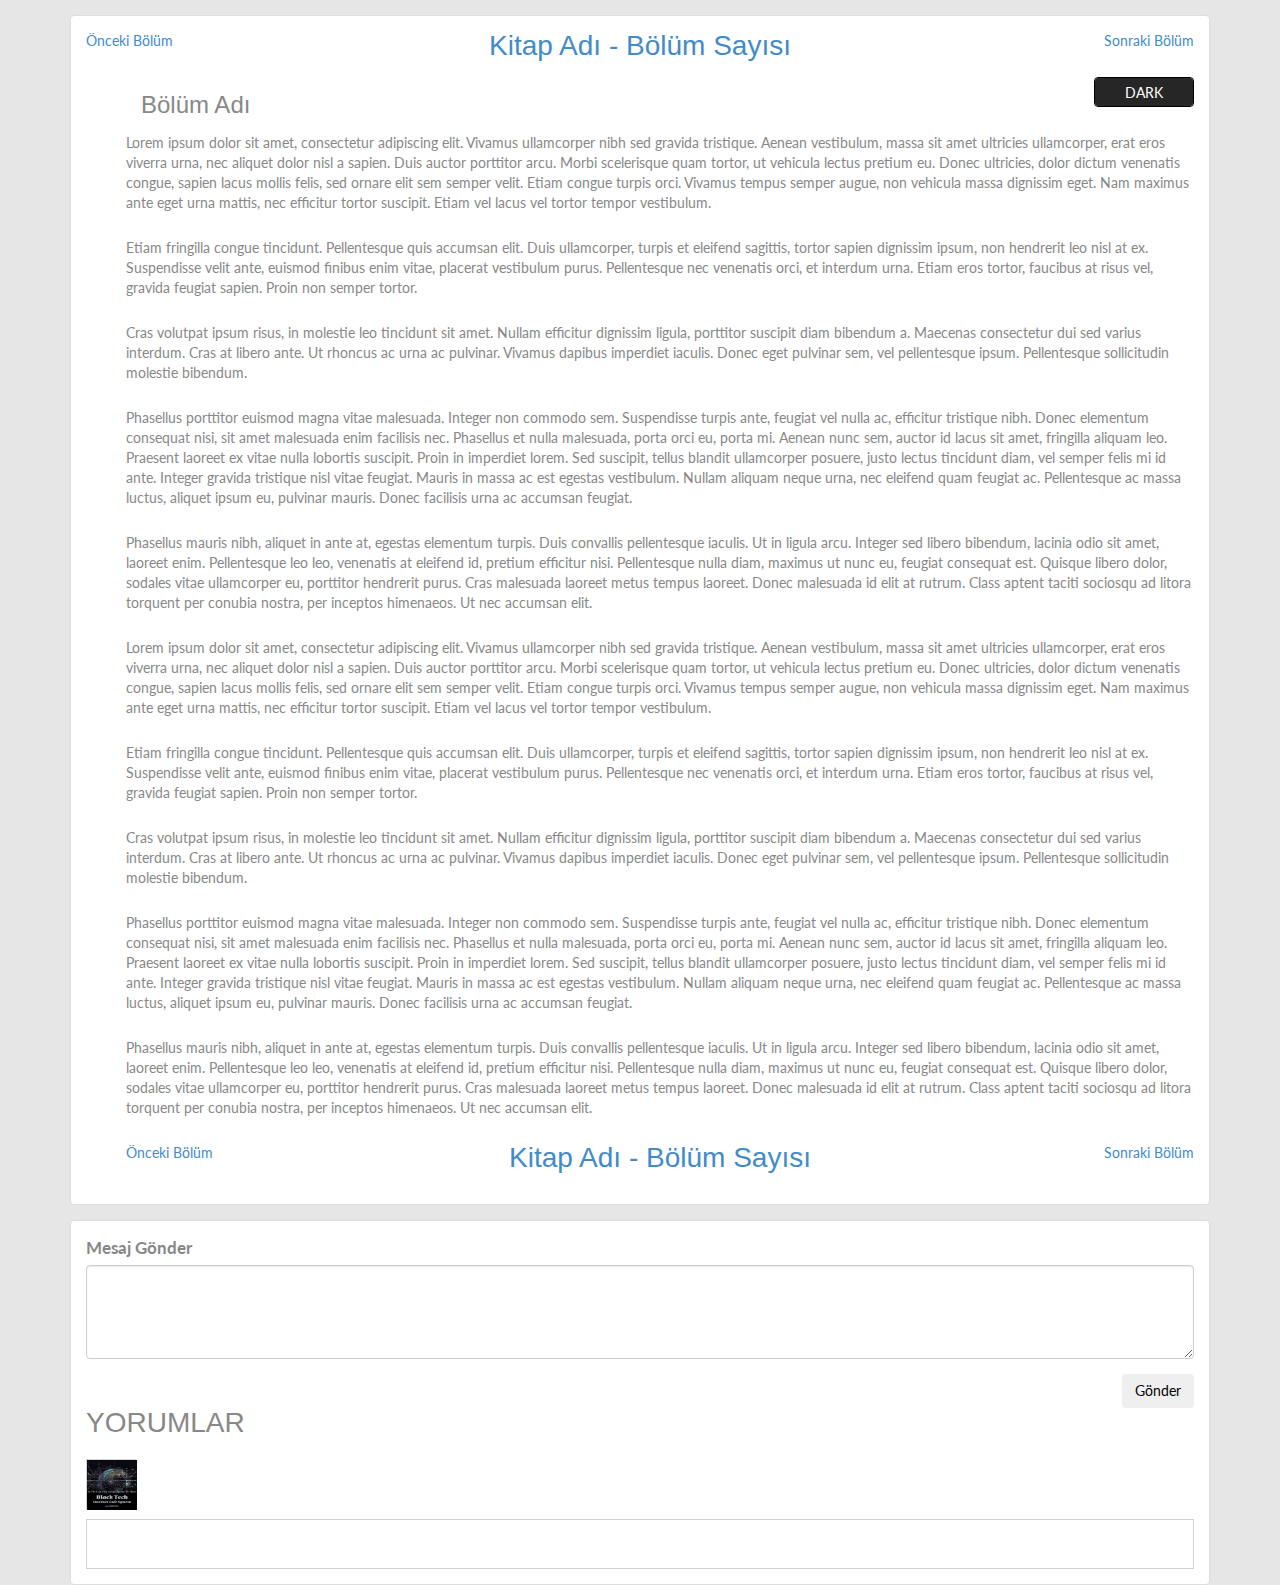
<file: b-marker/bolum.html>
<!DOCTYPE html>
<html lang="en">

<head>
  <meta charset="utf-8">
  <meta name="viewport" content="width=device-width, initial-scale=1.0">
  <meta name="description" content="">
  <meta name="author" content="">


  <title>B-marker - Bölüm Sayfası</title>

  <!-- Bootstrap core CSS -->
  <link href="css/bootstrap.css" rel="stylesheet">
  <link rel="stylesheet" href="css/normalize.css">
  <link rel="stylesheet" href="css/component.css">
  <link rel="stylesheet" href="css/custom-styles.css">
  <link rel="stylesheet" href="css/font-awesome.css">


  <link rel="stylesheet" href="css/demo.css">
  <link rel="stylesheet" href="css/font-awesome-ie7.css">

  <script src="js/jquery-3.4.0.min.js"></script>
  <script src="js/html5shiv.js"></script>
  <script src="js/respond.min.js"></script>
  <script type="text/javascript">
    $(document).ready(function () {

      $('ul').click(function(){
        $('ul').toggleClass('active')

      $('#darktoggle').click(function(){
        $('#darktoggle').toggleClass('active')

        $('body').toggleClass('dark')
        $('.icerik').toggleClass('dark')
      });
    });
  </script>

</head>

<body>


  <!-- ANA KAPSAYICI OLAN CONTEINER KSIMI-->
  <div class="container">

    <div class="block m-15-top">

      <div class="icerik">
        <div class="row m-15-bot">
          <div class="col-lg-4 col-sm-4 col-xs-4" align="left">
            <a href="#">Önceki Bölüm</a>
          </div>
          <div class="col-lg-4 col-sm-4 col-xs-4" align="center">
              <div class="caption">
                <a><h1>Kitap Adı - Bölüm Sayısı</h1></a>
              </div>
          </div>

          <div class="col-lg-4 col-sm-4 col-xs-4" align="right">
            <a href="#">Sonraki Bölüm</a>
          </div>
        </div>

        <ul class="darktoggle">

        <ul id="darktoggle">

            <li>
              <span>Dark</span>
              <span>Light</span>
            </li>
          </ul>
        <h3 style="padding: 15px;">Bölüm Adı</h3> 

<section>
        <p>Lorem ipsum dolor sit amet, consectetur adipiscing elit. Vivamus ullamcorper nibh sed gravida tristique.
          Aenean vestibulum, massa sit amet ultricies ullamcorper, erat eros viverra urna, nec aliquet dolor nisl a
          sapien. Duis auctor porttitor arcu. Morbi scelerisque quam tortor, ut vehicula lectus pretium eu. Donec
          ultricies, dolor dictum venenatis congue, sapien lacus mollis felis, sed ornare elit sem semper velit.
          Etiam congue turpis orci. Vivamus tempus semper augue, non vehicula massa dignissim eget. Nam maximus ante
          eget urna mattis, nec efficitur tortor suscipit. Etiam vel lacus vel tortor tempor vestibulum.</p>

        <p>Etiam fringilla congue tincidunt. Pellentesque quis accumsan elit. Duis ullamcorper, turpis et eleifend
          sagittis, tortor sapien dignissim ipsum, non hendrerit leo nisl at ex. Suspendisse velit ante, euismod
          finibus enim vitae, placerat vestibulum purus. Pellentesque nec venenatis orci, et interdum urna. Etiam
          eros tortor, faucibus at risus vel, gravida feugiat sapien. Proin non semper tortor.</p>

        <p>Cras volutpat ipsum risus, in molestie leo tincidunt sit amet. Nullam efficitur dignissim ligula,
          porttitor suscipit diam bibendum a. Maecenas consectetur dui sed varius interdum. Cras at libero ante. Ut
          rhoncus ac urna ac pulvinar. Vivamus dapibus imperdiet iaculis. Donec eget pulvinar sem, vel pellentesque
          ipsum. Pellentesque sollicitudin molestie bibendum.</p>

        <p>Phasellus porttitor euismod magna vitae malesuada. Integer non commodo sem. Suspendisse turpis ante,
          feugiat vel nulla ac, efficitur tristique nibh. Donec elementum consequat nisi, sit amet malesuada enim
          facilisis nec. Phasellus et nulla malesuada, porta orci eu, porta mi. Aenean nunc sem, auctor id lacus sit
          amet, fringilla aliquam leo. Praesent laoreet ex vitae nulla lobortis suscipit. Proin in imperdiet lorem.
          Sed suscipit, tellus blandit ullamcorper posuere, justo lectus tincidunt diam, vel semper felis mi id
          ante. Integer gravida tristique nisl vitae feugiat. Mauris in massa ac est egestas vestibulum. Nullam
          aliquam neque urna, nec eleifend quam feugiat ac. Pellentesque ac massa luctus, aliquet ipsum eu, pulvinar
          mauris. Donec facilisis urna ac accumsan feugiat.</p>

        <p>Phasellus mauris nibh, aliquet in ante at, egestas elementum turpis. Duis convallis pellentesque iaculis.
          Ut in ligula arcu. Integer sed libero bibendum, lacinia odio sit amet, laoreet enim. Pellentesque leo leo,
          venenatis at eleifend id, pretium efficitur nisi. Pellentesque nulla diam, maximus ut nunc eu, feugiat
          consequat est. Quisque libero dolor, sodales vitae ullamcorper eu, porttitor hendrerit purus. Cras
          malesuada laoreet metus tempus laoreet. Donec malesuada id elit at rutrum. Class aptent taciti sociosqu ad
          litora torquent per conubia nostra, per inceptos himenaeos. Ut nec accumsan elit.</p>

        <p>Lorem ipsum dolor sit amet, consectetur adipiscing elit. Vivamus ullamcorper nibh sed gravida tristique.
          Aenean vestibulum, massa sit amet ultricies ullamcorper, erat eros viverra urna, nec aliquet dolor nisl a
          sapien. Duis auctor porttitor arcu. Morbi scelerisque quam tortor, ut vehicula lectus pretium eu. Donec
          ultricies, dolor dictum venenatis congue, sapien lacus mollis felis, sed ornare elit sem semper velit.
          Etiam congue turpis orci. Vivamus tempus semper augue, non vehicula massa dignissim eget. Nam maximus ante
          eget urna mattis, nec efficitur tortor suscipit. Etiam vel lacus vel tortor tempor vestibulum.</p>

        <p>Etiam fringilla congue tincidunt. Pellentesque quis accumsan elit. Duis ullamcorper, turpis et eleifend
          sagittis, tortor sapien dignissim ipsum, non hendrerit leo nisl at ex. Suspendisse velit ante, euismod
          finibus enim vitae, placerat vestibulum purus. Pellentesque nec venenatis orci, et interdum urna. Etiam
          eros tortor, faucibus at risus vel, gravida feugiat sapien. Proin non semper tortor.</p>

        <p>Cras volutpat ipsum risus, in molestie leo tincidunt sit amet. Nullam efficitur dignissim ligula,
          porttitor suscipit diam bibendum a. Maecenas consectetur dui sed varius interdum. Cras at libero ante. Ut
          rhoncus ac urna ac pulvinar. Vivamus dapibus imperdiet iaculis. Donec eget pulvinar sem, vel pellentesque
          ipsum. Pellentesque sollicitudin molestie bibendum.</p>

        <p>Phasellus porttitor euismod magna vitae malesuada. Integer non commodo sem. Suspendisse turpis ante,
          feugiat vel nulla ac, efficitur tristique nibh. Donec elementum consequat nisi, sit amet malesuada enim
          facilisis nec. Phasellus et nulla malesuada, porta orci eu, porta mi. Aenean nunc sem, auctor id lacus sit
          amet, fringilla aliquam leo. Praesent laoreet ex vitae nulla lobortis suscipit. Proin in imperdiet lorem.
          Sed suscipit, tellus blandit ullamcorper posuere, justo lectus tincidunt diam, vel semper felis mi id
          ante. Integer gravida tristique nisl vitae feugiat. Mauris in massa ac est egestas vestibulum. Nullam
          aliquam neque urna, nec eleifend quam feugiat ac. Pellentesque ac massa luctus, aliquet ipsum eu, pulvinar
          mauris. Donec facilisis urna ac accumsan feugiat.</p>

        <p>Phasellus mauris nibh, aliquet in ante at, egestas elementum turpis. Duis convallis pellentesque iaculis.
          Ut in ligula arcu. Integer sed libero bibendum, lacinia odio sit amet, laoreet enim. Pellentesque leo leo,
          venenatis at eleifend id, pretium efficitur nisi. Pellentesque nulla diam, maximus ut nunc eu, feugiat
          consequat est. Quisque libero dolor, sodales vitae ullamcorper eu, porttitor hendrerit purus. Cras
          malesuada laoreet metus tempus laoreet. Donec malesuada id elit at rutrum. Class aptent taciti sociosqu ad
          litora torquent per conubia nostra, per inceptos himenaeos. Ut nec accumsan elit.</p>
        </section>
          <div class="row m-15-bot">
              <div class="col-lg-4 col-sm-4 col-xs-4" align="left">
                <a href="#">Önceki Bölüm</a>
              </div>
              <div class="col-lg-4 col-sm-4 col-xs-4" align="center">
                  <div class="caption">
                      <a><h1>Kitap Adı - Bölüm Sayısı</h1></a>
                  </div>
              </div>
    
              <div class="col-lg-4 col-sm-4 col-xs-4" align="right">
                <a href="#">Sonraki Bölüm</a>
              </div>
            </div>
      </div>
    </div>

    <!-- YORUM YAPMA ALANI -->
    <div class="icerik m-15-top">
      <div class="block">

        <div class="caption">
          <from>
            <div class="form-group purple-border">
              <label for="exampleFormControlTextarea4">Mesaj Gönder</label>
              <textarea class="form-control" id="exampleFormControlTextarea4" rows="4"></textarea>
            </div>

            <input type="button" class="btn" value="Gönder" style="float: right;" href="#">

          </from>
          <div class="clear"></div>
        </div>
      </div>
      <div class="block">
        <!--<img src="img/img8.jpg" alt="" class="img-responsive">-->
        <div class="caption">
          <h1>YORUMLAR</h1>
          <br />
          <div title="Yorum yapanın resmi" style="height: 50px;width: 50px;border:1px solid lightgray">
            <img src="img/img8.jpg" alt="" style="height: 50px;width: 50px; ">
          </div>
          <div title="Yorum alanı" style="height: 50px;width: 100%;border:1px solid lightgray;margin-top: 10px">

          </div>

        </div>
      </div>
    </div>
  </div>
  <!-- YORUM YAPANLARIN GÖZÜKECEĞİ YER -->

  </div>
</body>
</file>
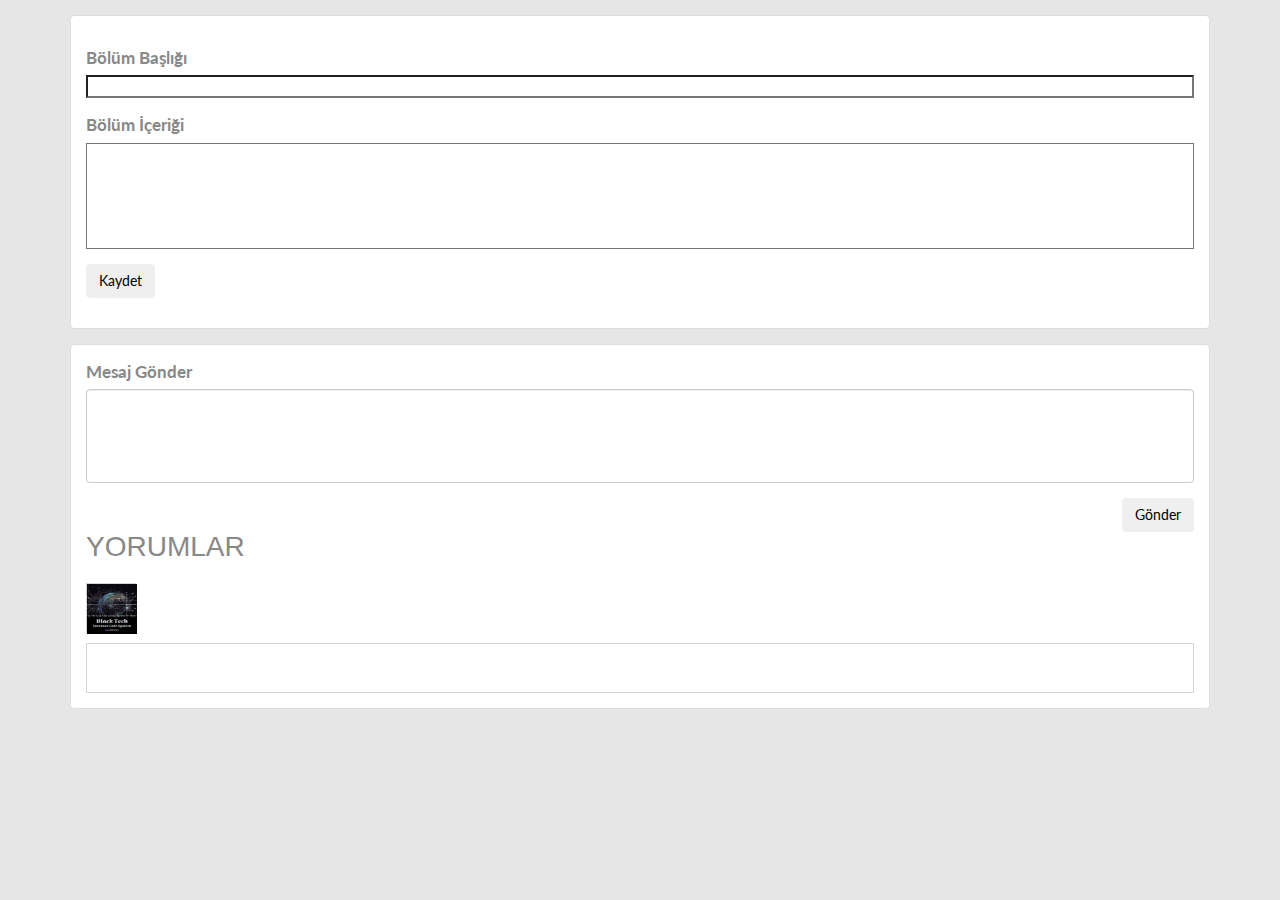
<file: b-marker/bolumEdit.html>
<!DOCTYPE html>
<html lang="en">

<head>
    <meta charset="utf-8">
    <meta name="viewport" content="width=device-width, initial-scale=1.0">
    <meta name="description" content="">
    <meta name="author" content="">


    <title>B-marker - Bölüm Sayfası</title>

    <!-- Bootstrap core CSS -->
    <link href="css/bootstrap.css" rel="stylesheet">
    <link rel="stylesheet" href="css/normalize.css">
    <link rel="stylesheet" href="css/component.css">
    <link rel="stylesheet" href="css/custom-styles.css">
    <link rel="stylesheet" href="css/font-awesome.css">


    <link rel="stylesheet" href="css/demo.css">
    <link rel="stylesheet" href="css/font-awesome-ie7.css">

    <script src="js/jquery-3.4.0.min.js"></script>
    <script src="js/html5shiv.js"></script>
    <script src="js/respond.min.js"></script>
    <script src="js/autoresize.jquery.js"></script>
    <script type="text/javascript">
        $(document).ready(function() {
            $('textarea').autoResize();
        });
    </script>

</head>

<body>


    <!-- ANA KAPSAYICI OLAN CONTEINER KSIMI-->
    <div class="container">

        <div class="block m-15-top">

            <div class="icerik">
                <div class="block m-15-top">
                    <div class="form-group">
                        <label>Bölüm Başlığı</label><br>
                        <input type="text" id="bolum-adi">
                    </div>
                    <div class="form-group">
                        <label>Bölüm İçeriği</label><br>
                        <textarea rows="5" id="bolum-icerik"></textarea>
                    </div>
                    <div class="form-group">
                        <button class="btn">Kaydet</button>
                    </div>
                </div>
            </div>

            <!-- YORUM YAPMA ALANI -->
            <div class="icerik m-15-top">
                <div class="block">

                    <div class="caption">
                        <from>
                            <div class="form-group purple-border">
                                <label for="exampleFormControlTextarea4">Mesaj Gönder</label>
                                <textarea class="form-control" id="exampleFormControlTextarea4" rows="4"></textarea>
                            </div>

                            <input type="button" class="btn" value="Gönder" style="float: right;" href="#">

                        </from>
                        <div class="clear"></div>
                    </div>
                </div>
                <div class="block">
                    <!--<img src="img/img8.jpg" alt="" class="img-responsive">-->
                    <div class="caption">
                        <h1>YORUMLAR</h1>
                        <br />
                        <div title="Yorum yapanın resmi" style="height: 50px;width: 50px;border:1px solid lightgray">
                            <img src="img/img8.jpg" alt="" style="height: 50px;width: 50px; ">
                        </div>
                        <div title="Yorum alanı" style="height: 50px;width: 100%;border:1px solid lightgray;margin-top: 10px">

                        </div>

                    </div>
                </div>
            </div>
        </div>
        <!-- YORUM YAPANLARIN GÖZÜKECEĞİ YER -->

    </div>
</body>
</file>
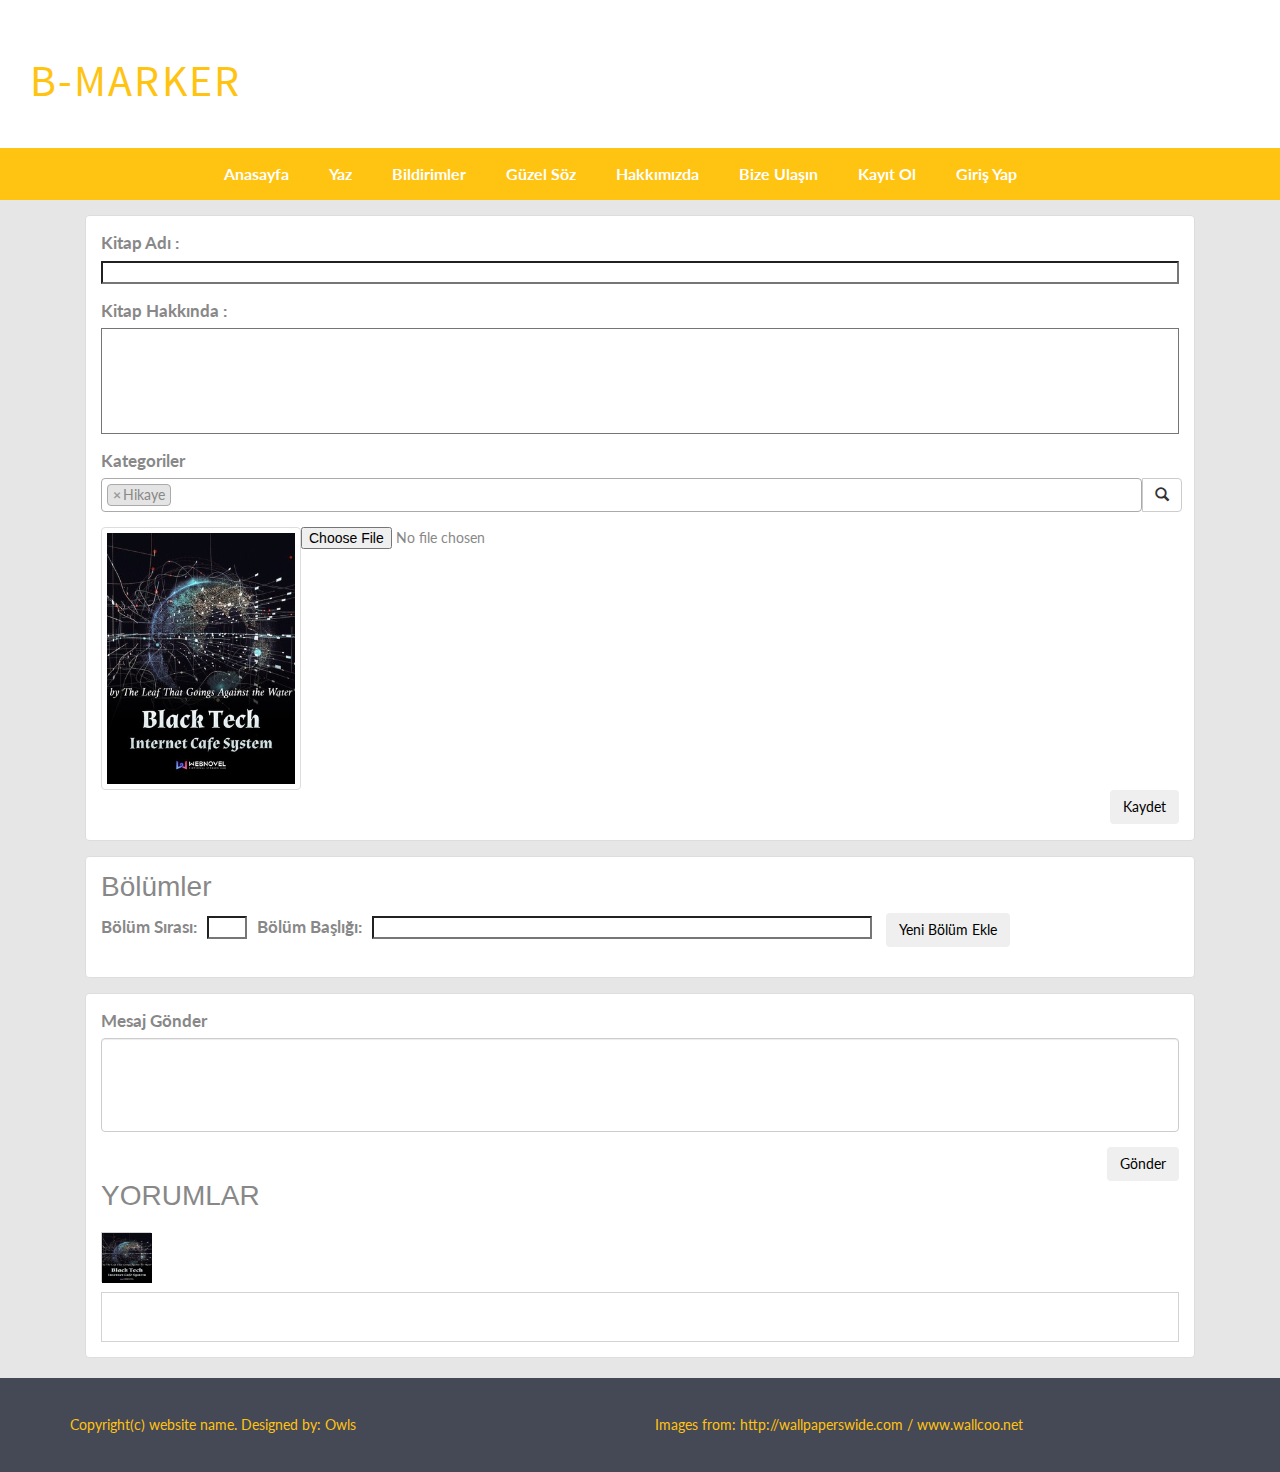
<file: b-marker/kitapEdit.html>
<!DOCTYPE html>
<html lang="en">

<head>
    <meta charset="utf-8">
    <meta name="viewport" content="width=device-width, initial-scale=1.0">
    <meta name="description" content="">
    <meta name="author" content="">


    <title>B-marker - Kitap Sayfası</title>

    <!-- Bootstrap core CSS -->
    <link href="css/bootstrap.css" rel="stylesheet">
    <link rel="stylesheet" href="css/normalize.css">
    <link rel="stylesheet" href="css/component.css">
    <link rel="stylesheet" href="css/custom-styles.css">
    <link rel="stylesheet" href="css/font-awesome.css">

    <script src="js/jquery-3.4.0.min.js"></script>
    <link rel="stylesheet" href="css/demo.css">
    <link rel="stylesheet" href="css/font-awesome-ie7.css">

    <script src="js/html5shiv.js"></script>
    <script src="js/respond.min.js"></script>
    <script type="text/javascript">
        $(function init() {
            $('#multi-append').select2();
            $('textarea').autoResize();
        });
        $(function bolum() {
            var bolumSira;
            var bolumBasligi;
            $(".bolum-ekle").click(function bolum() {
                bolumSira = $("#bolum-sira")[0].value;
                bolumBasligi = $("#bolum-basligi")[0].value;
                $(".bolumler").append("<li class='bolum-liste'><a href='#'>" + bolumSira + ".&nbsp&nbsp " + bolumBasligi + "<a href='javascript:void(0);' class='remove'>&times;</a></a> <a class='bolum-link' href='#'>Düzenle</a></li>");
            });
            $(document).on("click", "a.remove", function bolum() {
                $(this).parent().remove();
            });
        });
    </script>
    <style type="text/css">
        #ad {
            width: 100%;
        }
        
        #hakkinda {
            width: 100%;
            overflow: auto;
            resize: none;
        }
        
        .remove {
            float: right
        }
        
        .duzenle {
            float: right
        }
    </style>


    <link href="css/select2.min.css" rel="stylesheet" />
    <link href="css/select2-bootstrap.css" rel="stylesheet" />
    <script src="js/select2.min.js"></script>
    <script src="js/autoresize.jquery.js"></script>
</head>

<body>
    <div class="header-wrapper">
        <div class="site-name">
            <h1>b-marker</h1>
        </div>
    </div>
    <div class="menu">
        <div class="navbar">
            <div class="container">
                <div class="navbar-header">
                    <button type="button" class="navbar-toggle" data-toggle="collapse" data-target=".navbar-collapse">
            <i class="fw-icon-th-list"></i>
          </button>
                </div>
                <div class="navbar-collapse collapse">
                    <ul class="nav navbar-nav">
                        <li><a href="#">Anasayfa</a></li>
                        <!-- Php kısmında giriş kontrolu yapılacak yaz ve bildirimler giriş yapıldıysa gösterilecek-->
                        <li><a href="#">Yaz</a></li>
                        <li><a href="#">Bildirimler</a></li>
                        <li><a href="#">Güzel Söz</a></li>
                        <li><a href="#">Hakkımızda</a></li>
                        <li><a href="#">Bize Ulaşın</a></li>
                        <!-- Php ile kontrol edilecek giriş yaptıysa Kayıt Ol ve Giriş Yap butonları Kaldırılacak-->

                        <li><a href="register.php">Kayıt Ol</a></li>
                        <li><a href="login.php">Giriş Yap</a></li>
                    </ul>
                </div>
                <!--/.navbar-collapse -->
            </div>
        </div>
    </div>


    <div class="container">

        <!-- SOL TARAF KİTAP RESMİ,YAZARI VE TARİH HAKKINDA BİLGİ -->

        <!--  KİTAP AÇIKLAMASININ İÇERİK KISMI -->
        <div class="m-15-top">

            <div class="col-lg-12 col-md-12">
                <div class="icerik">
                    <div class="edit-form">
                        <form action="gonder.php" method="post">
                            <div class="form-group">
                                <label>Kitap Adı :</label>
                                <input id="ad" type="text" name="ad"><br>
                            </div>
                            <div class="form-group">
                                <label>Kitap Hakkında :</label><br>
                                <textarea rows="5" id="hakkinda" name="hakkinda"></textarea>
                            </div>
                            <div class="form-group">
                                <label for="multi-append" class="control-label">Kategoriler</label>
                                <div class="input-group">
                                    <select id="multi-append" class="form-control select2-multiple" multiple>
                                      <option value="roman">Roman</option>
                                      <option value="siir">Şiir</option>
                                      <option selected value="hikaye">Hikaye</option>
                                    </select>
                                    <span class="input-group-btn">
                                      <button class="btn btn-default" type="button" data-select2-open="multi-append">
                                      <span class="glyphicon glyphicon-search"></span>
                                    </button>
                                    </span>
                                </div>
                            </div>

                            <div class="thumb">
                                <img src="img/img8.jpg" id="resim">
                                <input id="input-resim" type="file">
                            </div>
                            <div class="form-group">
                                <button type="submit" class="btn" style="float:right;">Kaydet</button><br>
                            </div>
                        </form>
                    </div>




                    <!-- <img src="img/img8.jpg" alt="" class="img-responsive">-->

                </div>
                <div class="icerik m-15-top ">
                    <h1>Bölümler</h1>
                    <ul class="bolumler">
                    </ul>
                    <div class="form-group" id="bolum-ekle-div">
                        <label>Bölüm Sırası:</label><input id="bolum-sira" type='text'><label>Bölüm Başlığı:</label><input id="bolum-basligi" type='text'>
                        <button class="bolum-ekle btn">Yeni Bölüm Ekle</button>
                    </div>
                </div>


                <div class="icerik m-15-top ">
                    <div class="block">
                        <from>
                            <div class="form-group purple-border">
                                <label for="exampleFormControlTextarea4">Mesaj Gönder</label>
                                <textarea class="form-control" id="exampleFormControlTextarea4" rows="4"></textarea>
                            </div>

                            <input type="button" class="btn" value="Gönder" style="float: right;" href="#">

                        </from>
                        <div class="clear"></div>
                    </div>
                    <div class="block">
                        <!--<img src="img/img8.jpg" alt="" class="img-responsive">-->
                        <div class="caption">
                            <h1>YORUMLAR</h1>
                            <br />
                            <div title="Yorum yapanın resmi" style="height: 50px;width: 50px;border:1px solid lightgray">
                                <img src="img/img8.jpg" alt="" style="height: 50px;width: 50px; ">
                            </div>
                            <div title="Yorum alanı" style="height: 50px;width: 100%;border:1px solid lightgray;margin-top: 10px">

                            </div>

                        </div>
                    </div>
                </div>

            </div>

            <div class="clear"></div>

        </div>


    </div>
    <div class="footer-wrapper">
        <div class="copy-rights">
            <div class="container">
                <div class="row">

                    <div class="col-md-6">
                        Copyright(c) website name. Designed by: <a href="about_us.php"> Owls</a>
                    </div>
                    <div class="col-md-6">
                        Images from: <a href="http://www.wallpaperswide.com">http://wallpaperswide.com</a> / <a href="http://www.wallcoo.net"> www.wallcoo.net</a>
                    </div>

                </div>
            </div>
        </div>
    </div>
</body>
</file>
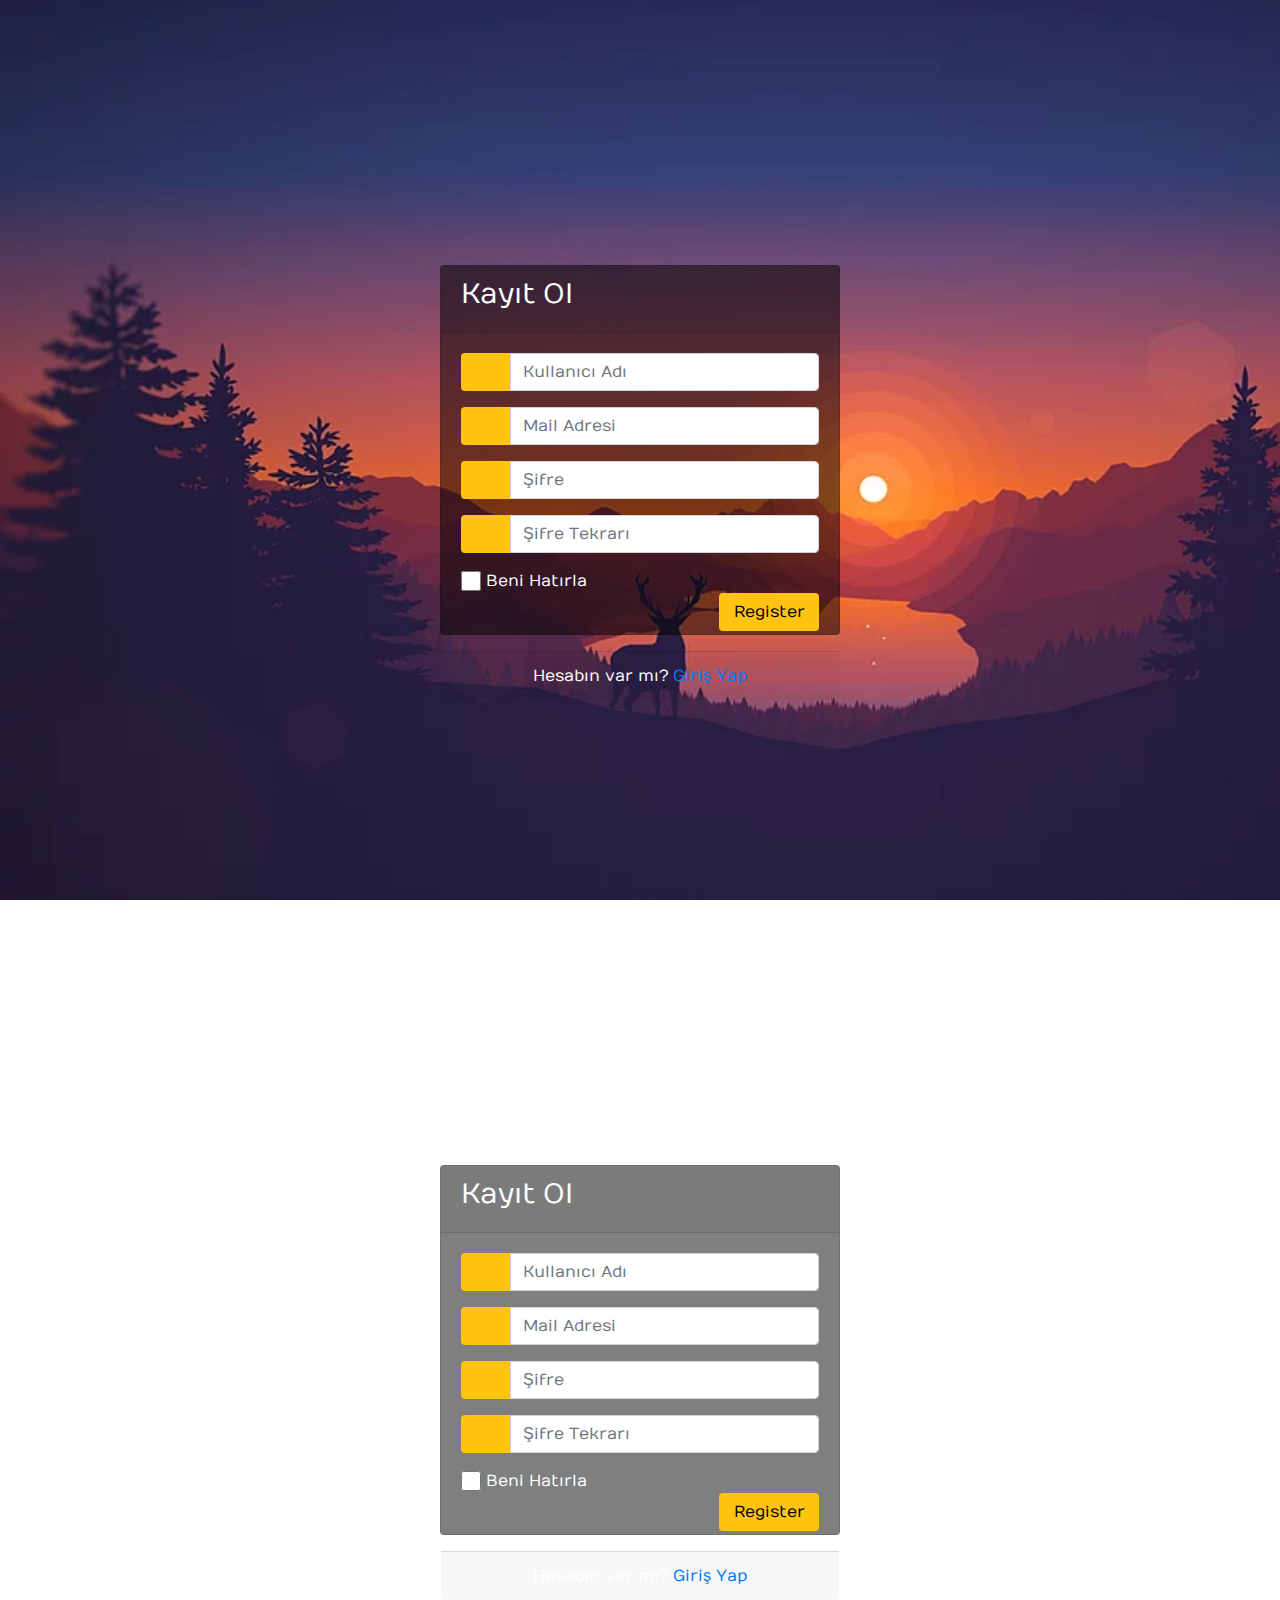
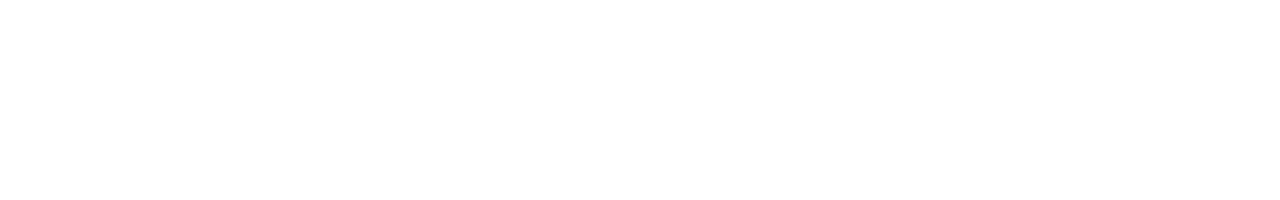
<file: b-marker/register.html>
<link href="//maxcdn.bootstrapcdn.com/bootstrap/4.1.1/css/bootstrap.min.css" rel="stylesheet" id="bootstrap-css">
<script src="//maxcdn.bootstrapcdn.com/bootstrap/4.1.1/js/bootstrap.min.js"></script>
<script src="//cdnjs.cloudflare.com/ajax/libs/jquery/3.2.1/jquery.min.js"></script>
<!DOCTYPE html>
<html>
<head>
	<title>Kayıt Sayfası</title>
	<link rel="stylesheet" href="https://stackpath.bootstrapcdn.com/bootstrap/4.1.3/css/bootstrap.min.css" integrity="sha384-MCw98/SFnGE8fJT3GXwEOngsV7Zt27NXFoaoApmYm81iuXoPkFOJwJ8ERdknLPMO" crossorigin="anonymous">
	<link rel="stylesheet" href="https://use.fontawesome.com/releases/v5.3.1/css/all.css" integrity="sha384-mzrmE5qonljUremFsqc01SB46JvROS7bZs3IO2EmfFsd15uHvIt+Y8vEf7N7fWAU" crossorigin="anonymous">
	<link rel="stylesheet" type="text/css" href="css/login.css">
</head>
<body>
<div class="container">
	<div class="d-flex justify-content-center h-100">
		<div class="card">
			<div class="card-header">
				<h3>Kayıt Ol</h3>
				<div class="d-flex justify-content-end social_icon">
					<span><i class="fab fa-facebook-square"></i></span>
					<span><i class="fab fa-google-plus-square"></i></span>
					<span><i class="fab fa-twitter-square"></i></span>
				</div>
			</div>
			<div class="card-body">
				<form>
					<div class="input-group form-group">
						<div class="input-group-prepend">
							<span class="input-group-text"><i class="fas fa-user"></i></span>
						</div>
						<input type="text" class="form-control" placeholder="Kullanıcı Adı">
						
					</div>	
						<div class="input-group form-group">
						<div class="input-group-prepend">
							<span class="input-group-text"><i class="fas fa-user"></i></span>
						</div>
						<input type="text" class="form-control" placeholder="Mail Adresi">
						
					</div>
					<div class="input-group form-group">
						<div class="input-group-prepend">
							<span class="input-group-text"><i class="fas fa-key"></i></span>
						</div>
						<input type="password" class="form-control" placeholder="Şifre">
					</div>
						<div class="input-group form-group">
						<div class="input-group-prepend">
							<span class="input-group-text"><i class="fas fa-key"></i></span>
						</div>
						<input type="password" class="form-control" placeholder="Şifre Tekrarı">
					</div>
					<div class="row align-items-center remember">
						<input type="checkbox">Beni Hatırla
					</div>
					<div class="form-group">
						<input type="submit" value="Register" class="btn float-right login_btn">
					</div>
				</form>
			</div>
			<div class="card-footer">
				<div class="d-flex justify-content-center links">
					Hesabın var mı?<a href="#">Giriş Yap</a>
				</div>
			</div>
		</div>
	</div>
</div>
</body>

<link href="//maxcdn.bootstrapcdn.com/bootstrap/4.1.1/css/bootstrap.min.css" rel="stylesheet" id="bootstrap-css">
<script src="//maxcdn.bootstrapcdn.com/bootstrap/4.1.1/js/bootstrap.min.js"></script>
<script src="//cdnjs.cloudflare.com/ajax/libs/jquery/3.2.1/jquery.min.js"></script>
<!DOCTYPE html>
<html>
<head>
	<title>Kayıt Sayfası</title>
	<link rel="stylesheet" href="https://stackpath.bootstrapcdn.com/bootstrap/4.1.3/css/bootstrap.min.css" integrity="sha384-MCw98/SFnGE8fJT3GXwEOngsV7Zt27NXFoaoApmYm81iuXoPkFOJwJ8ERdknLPMO" crossorigin="anonymous">
	<link rel="stylesheet" href="https://use.fontawesome.com/releases/v5.3.1/css/all.css" integrity="sha384-mzrmE5qonljUremFsqc01SB46JvROS7bZs3IO2EmfFsd15uHvIt+Y8vEf7N7fWAU" crossorigin="anonymous">
	<link rel="stylesheet" type="text/css" href="css/login.css">
</head>
<body>
<div class="container">
	<div class="d-flex justify-content-center h-100">
		<div class="card">
			<div class="card-header">
				<h3>Kayıt Ol</h3>
				<div class="d-flex justify-content-end social_icon">
					<span><i class="fab fa-facebook-square"></i></span>
					<span><i class="fab fa-google-plus-square"></i></span>
					<span><i class="fab fa-twitter-square"></i></span>
				</div>
			</div>
			<div class="card-body">
				<form>
					<div class="input-group form-group">
						<div class="input-group-prepend">
							<span class="input-group-text"><i class="fas fa-user"></i></span>
						</div>
						<input type="text" class="form-control" placeholder="Kullanıcı Adı">
						
					</div>	
						<div class="input-group form-group">
						<div class="input-group-prepend">
							<span class="input-group-text"><i class="fas fa-user"></i></span>
						</div>
						<input type="text" class="form-control" placeholder="Mail Adresi">
						
					</div>
					<div class="input-group form-group">
						<div class="input-group-prepend">
							<span class="input-group-text"><i class="fas fa-key"></i></span>
						</div>
						<input type="password" class="form-control" placeholder="Şifre">
					</div>
						<div class="input-group form-group">
						<div class="input-group-prepend">
							<span class="input-group-text"><i class="fas fa-key"></i></span>
						</div>
						<input type="password" class="form-control" placeholder="Şifre Tekrarı">
					</div>
					<div class="row align-items-center remember">
						<input type="checkbox">Beni Hatırla
					</div>
					<div class="form-group">
						<input type="submit" value="Register" class="btn float-right login_btn">
					</div>
				</form>
			</div>
			<div class="card-footer">
				<div class="d-flex justify-content-center links">
					Hesabın var mı?<a href="#">Giriş Yap</a>
				</div>
			</div>
		</div>
	</div>
</div>
</body>

</html>
</file>
<file: b-marker/css/component.css>
*,
*:after,
*::before {
    -webkit-box-sizing: border-box;
    -moz-box-sizing: border-box;
    box-sizing: border-box;
}

body {
	font-family: 'Raleway', sans-serif;
}

nav a {
	position: relative;
	display: inline-block;
	margin: 15px 25px;
	outline: none;
	color: #fff;
	text-decoration: none;
	text-transform: uppercase;
	letter-spacing: 1px;
	font-weight: 400;
	text-shadow: 0 0 1px rgba(255,255,255,0.3);
	font-size: 1.35em;
}

nav a:hover,
nav a:focus {
	outline: none;
}

/* Effect 1: Brackets */
.cl-effect-1 a::before,
.cl-effect-1 a::after {
	display: inline-block;
	opacity: 0;
	-webkit-transition: -webkit-transform 0.3s, opacity 0.2s;
	-moz-transition: -moz-transform 0.3s, opacity 0.2s;
	transition: transform 0.3s, opacity 0.2s;
}

.cl-effect-1 a::before {
	margin-right: 10px;
	content: '[';
	-webkit-transform: translateX(20px);
	-moz-transform: translateX(20px);
	transform: translateX(20px);
}

.cl-effect-1 a::after {
	margin-left: 10px;
	content: ']';
	-webkit-transform: translateX(-20px);
	-moz-transform: translateX(-20px);
	transform: translateX(-20px);
}

.cl-effect-1 a:hover::before,
.cl-effect-1 a:hover::after,
.cl-effect-1 a:focus::before,
.cl-effect-1 a:focus::after {
	opacity: 1;
	-webkit-transform: translateX(0px);
	-moz-transform: translateX(0px);
	transform: translateX(0px);
}

/* Effect 2: 3D rolling links, idea from http://hakim.se/thoughts/rolling-links */
.cl-effect-2 a {
	line-height: 44px;
	-webkit-perspective: 1000px;
	-moz-perspective: 1000px;
	perspective: 1000px;
}

.cl-effect-2 a span {
	position: relative;
	display: inline-block;
	padding: 0 14px;
	background: #2195de;
	-webkit-transition: -webkit-transform 0.3s;
	-moz-transition: -moz-transform 0.3s;
	transition: transform 0.3s;
	-webkit-transform-origin: 50% 0;
	-moz-transform-origin: 50% 0;
	transform-origin: 50% 0;
	-webkit-transform-style: preserve-3d;
	-moz-transform-style: preserve-3d;
	transform-style: preserve-3d;
}

.csstransforms3d .cl-effect-2 a span::before {
	position: absolute;
	top: 100%;
	left: 0;
	width: 100%;
	height: 100%;
	background: #0965a0;
	content: attr(data-hover);
	-webkit-transition: background 0.3s;
	-moz-transition: background 0.3s;
	transition: background 0.3s;
	-webkit-transform: rotateX(-90deg);
	-moz-transform: rotateX(-90deg);
	transform: rotateX(-90deg);
	-webkit-transform-origin: 50% 0;
	-moz-transform-origin: 50% 0;
	transform-origin: 50% 0;
}

.cl-effect-2 a:hover span,
.cl-effect-2 a:focus span {
	-webkit-transform: rotateX(90deg) translateY(-22px);
	-moz-transform: rotateX(90deg) translateY(-22px);
	transform: rotateX(90deg) translateY(-22px);
}

.csstransforms3d .cl-effect-2 a:hover span::before,
.csstransforms3d .cl-effect-2 a:focus span::before {
	background: #28a2ee;	
}

/* Effect 3: bottom line slides/fades in */
.cl-effect-3 a {
	padding: 8px 0;
}

.cl-effect-3 a::after {
	position: absolute;
	top: 100%;
	left: 0;
	width: 100%;
	height: 4px;
	background: rgba(0,0,0,0.1);
	content: '';
	opacity: 0;
	-webkit-transition: opacity 0.3s, -webkit-transform 0.3s;
	-moz-transition: opacity 0.3s, -moz-transform 0.3s;
	transition: opacity 0.3s, transform 0.3s;
	-webkit-transform: translateY(10px);
	-moz-transform: translateY(10px);
	transform: translateY(10px);
}

.cl-effect-3 a:hover::after,
.cl-effect-3 a:focus::after {
	opacity: 1;
	-webkit-transform: translateY(0px);
	-moz-transform: translateY(0px);
	transform: translateY(0px);
}

/* Effect 4: bottom border enlarge */
.cl-effect-4 a {
	padding: 0 0 10px;
}

.cl-effect-4 a::after {
	position: absolute;
	top: 100%;
	left: 0;
	width: 100%;
	height: 1px;
	background: #fff;
	content: '';
	opacity: 0;
	-webkit-transition: height 0.3s, opacity 0.3s, -webkit-transform 0.3s;
	-moz-transition: height 0.3s, opacity 0.3s, -moz-transform 0.3s;
	transition: height 0.3s, opacity 0.3s, transform 0.3s;
	-webkit-transform: translateY(-10px);
	-moz-transform: translateY(-10px);
	transform: translateY(-10px);
}

.cl-effect-4 a:hover::after,
.cl-effect-4 a:focus::after {
	height: 5px;
	opacity: 1;
	-webkit-transform: translateY(0px);
	-moz-transform: translateY(0px);
	transform: translateY(0px);
}

/* Effect 5: same word slide in */
.cl-effect-5 a {
	overflow: hidden;
	padding: 0 4px;
	height: 1em;
}

.cl-effect-5 a span {
	position: relative;
	display: inline-block;
	-webkit-transition: -webkit-transform 0.3s;
	-moz-transition: -moz-transform 0.3s;
	transition: transform 0.3s;
}

.cl-effect-5 a span::before {
	position: absolute;
	top: 100%;
	content: attr(data-hover);
	font-weight: 700;
	-webkit-transform: translate3d(0,0,0);
	-moz-transform: translate3d(0,0,0);
	transform: translate3d(0,0,0);
}

.cl-effect-5 a:hover span,
.cl-effect-5 a:focus span {
	-webkit-transform: translateY(-100%);
	-moz-transform: translateY(-100%);
	transform: translateY(-100%);
}

/* Effect 5: same word slide in and border bottom */
.cl-effect-6 a {
	margin: 0 10px;
	padding: 10px 20px;
}

.cl-effect-6 a::before {
	position: absolute;
	top: 0;
	left: 0;
	width: 100%;
	height: 2px;
	background: #fff;
	content: '';
	-webkit-transition: top 0.3s;
	-moz-transition: top 0.3s;
	transition: top 0.3s;
}

.cl-effect-6 a::after {
	position: absolute;
	top: 0;
	left: 0;
	width: 2px;
	height: 2px;
	background: #fff;
	content: '';
	-webkit-transition: height 0.3s;
	-moz-transition: height 0.3s;
	transition: height 0.3s;
}

.cl-effect-6 a:hover::before {
	top: 100%;
	opacity: 1;
}

.cl-effect-6 a:hover::after {
	height: 100%;
} 

/* Effect 7: second border slides up */
.cl-effect-7 a {
	padding: 12px 10px 10px;
	color: #566473;
	text-shadow: none;
	font-weight: 700;
}

.cl-effect-7 a::before,
.cl-effect-7 a::after {
	position: absolute;
	top: 100%;
	left: 0;
	width: 100%;
	height: 3px;
	background: #566473;
	content: '';
	-webkit-transition: -webkit-transform 0.3s;
	-moz-transition: -moz-transform 0.3s;
	transition: transform 0.3s;
	-webkit-transform: scale(0.85);
	-moz-transform: scale(0.85);
	transform: scale(0.85);
}

.cl-effect-7 a::after {
	opacity: 0;
	-webkit-transition: top 0.3s, opacity 0.3s, -webkit-transform 0.3s;
	-moz-transition: top 0.3s, opacity 0.3s, -moz-transform 0.3s;
	transition: top 0.3s, opacity 0.3s, transform 0.3s;
}

.cl-effect-7 a:hover::before,
.cl-effect-7 a:hover::after,
.cl-effect-7 a:focus::before,
.cl-effect-7 a:focus::after {
	-webkit-transform: scale(1);
	-moz-transform: scale(1);
	transform: scale(1);
}

.cl-effect-7 a:hover::after,
.cl-effect-7 a:focus::after {
	top: 0%;
	opacity: 1;
}

/* Effect 8: border slight translate */
.cl-effect-8 a {
	padding: 10px 20px;
}

.cl-effect-8 a::before,
.cl-effect-8 a::after  {
	position: absolute;
	top: 0;
	left: 0;
	width: 100%;
	height: 100%;
	border: 3px solid #354856;
	content: '';
	-webkit-transition: -webkit-transform 0.3s, opacity 0.3s;
	-moz-transition: -moz-transform 0.3s, opacity 0.3s;
	transition: transform 0.3s, opacity 0.3s;
}

.cl-effect-8 a::after  {
	border-color: #fff;
	opacity: 0;
	-webkit-transform: translateY(-7px) translateX(6px);
	-moz-transform: translateY(-7px) translateX(6px);
	transform: translateY(-7px) translateX(6px);
}

.cl-effect-8 a:hover::before,
.cl-effect-8 a:focus::before {
	opacity: 0;
	-webkit-transform: translateY(5px) translateX(-5px);
	-moz-transform: translateY(5px) translateX(-5px);
	transform: translateY(5px) translateX(-5px);
}

.cl-effect-8 a:hover::after,
.cl-effect-8 a:focus::after  {
	opacity: 1;
	-webkit-transform: translateY(0px) translateX(0px);
	-moz-transform: translateY(0px) translateX(0px);
	transform: translateY(0px) translateX(0px);
}

/* Effect 9: second text and borders */
.cl-effect-9 a {
	margin: 0 20px;
	padding: 18px 20px;
}

.cl-effect-9 a::before,
.cl-effect-9 a::after {
	position: absolute;
	top: 0;
	left: 0;
	width: 100%;
	height: 1px;
	background: #fff;
	content: '';
	opacity: 0.2;
	-webkit-transition: opacity 0.3s, height 0.3s;
	-moz-transition: opacity 0.3s, height 0.3s;
	transition: opacity 0.3s, height 0.3s;
}

.cl-effect-9 a::after {
	top: 100%;
	opacity: 0;
	-webkit-transition: -webkit-transform 0.3s, opacity 0.3s;
	-moz-transition: -moz-transform 0.3s, opacity 0.3s;
	transition: transform 0.3s, opacity 0.3s;
	-webkit-transform: translateY(-10px);
	-moz-transform: translateY(-10px);
	transform: translateY(-10px);
}

.cl-effect-9 a span:first-child {
	z-index: 2;
	display: block;
	font-weight: 300;
}

.cl-effect-9 a span:last-child {
	z-index: 1;
	display: block;
	padding: 8px 0 0 0;
	color: rgba(0,0,0,0.4);
	text-shadow: none;
	text-transform: none;
	font-style: italic;
	font-size: 0.75em;
	font-family: Palatino, "Palatino Linotype", "Palatino LT STD", "Book Antiqua", Georgia, serif;
	opacity: 0;
	-webkit-transition: -webkit-transform 0.3s, opacity 0.3s;
	-moz-transition: -moz-transform 0.3s, opacity 0.3s;
	transition: transform 0.3s, opacity 0.3s;
	-webkit-transform: translateY(-100%);
	-moz-transform: translateY(-100%);
	transform: translateY(-100%);
}

.cl-effect-9 a:hover::before,
.cl-effect-9 a:focus::before {
	height: 6px;
}

.cl-effect-9 a:hover::before,
.cl-effect-9 a:hover::after,
.cl-effect-9 a:focus::before,
.cl-effect-9 a:focus::after {
	opacity: 1;
	-webkit-transform: translateY(0px);
	-moz-transform: translateY(0px);
	transform: translateY(0px);
}

.cl-effect-9 a:hover span:last-child,
.cl-effect-9 a:focus span:last-child {
	opacity: 1;
	-webkit-transform: translateY(0%);
	-moz-transform: translateY(0%);
	transform: translateY(0%);
}

/* Effect 10: reveal, push out */
.cl-effect-10  {
	position: relative;
	z-index: 1;
}

.cl-effect-10 a {
	overflow: hidden;
	margin: 0 15px;
}

.cl-effect-10 a span {
	display: block;
	padding: 10px 20px;
	background: #0f7c67;
	-webkit-transition: -webkit-transform 0.3s;
	-moz-transition: -moz-transform 0.3s;
	transition: transform 0.3s;
}

.cl-effect-10 a::before {
	position: absolute;
	top: 0;
	left: 0;
	z-index: -1;
	padding: 10px 20px;
	width: 100%;
	height: 100%;
	background: #fff;
	color: #0f7c67;
	content: attr(data-hover);
	-webkit-transition: -webkit-transform 0.3s;
	-moz-transition: -moz-transform 0.3s;
	transition: transform 0.3s;
	-webkit-transform: translateX(-25%);
}

.cl-effect-10 a:hover span,
.cl-effect-10 a:focus span {
	-webkit-transform: translateX(100%);
	-moz-transform: translateX(100%);
	transform: translateX(100%);
}

.cl-effect-10 a:hover::before,
.cl-effect-10 a:focus::before {
	-webkit-transform: translateX(0%);
	-moz-transform: translateX(0%);
	transform: translateX(0%);
}

/* Effect 11: text fill based on Lea Verou's animation http://dabblet.com/gist/6046779 */
.cl-effect-11 a {
	padding: 10px 0;
	border-top: 2px solid #0972b4;
	color: #0972b4;
	text-shadow: none;
} 

.cl-effect-11 a::before {
	position: absolute;
	top: 0;
	left: 0;
	overflow: hidden;
	padding: 10px 0;
	max-width: 0;
	border-bottom: 2px solid #fff;
	color: #fff;
	content: attr(data-hover);
	-webkit-transition: max-width 0.5s;
	-moz-transition: max-width 0.5s;
	transition: max-width 0.5s;
}

.cl-effect-11 a:hover::before,
.cl-effect-11 a:focus::before {
	max-width: 100%;
}

/* Effect 12: circle */
.cl-effect-12 a::before,
.cl-effect-12 a::after {
	position: absolute;
	top: 50%;
	left: 50%;
	width: 100px;
	height: 100px;
	border: 2px solid rgba(0,0,0,0.1);
	border-radius: 50%;
	content: '';
	opacity: 0;
	-webkit-transition: -webkit-transform 0.3s, opacity 0.3s;
	-moz-transition: -moz-transform 0.3s, opacity 0.3s;
	transition: transform 0.3s, opacity 0.3s;
	-webkit-transform: translateX(-50%) translateY(-50%) scale(0.2);
	-moz-transform: translateX(-50%) translateY(-50%) scale(0.2);
	transform: translateX(-50%) translateY(-50%) scale(0.2);
}

.cl-effect-12 a::after {
	width: 90px;
	height: 90px;
	border-width: 6px;
	-webkit-transform: translateX(-50%) translateY(-50%) scale(0.8);
	-moz-transform: translateX(-50%) translateY(-50%) scale(0.8);
	transform: translateX(-50%) translateY(-50%) scale(0.8);
}

.cl-effect-12 a:hover::before,
.cl-effect-12 a:hover::after,
.cl-effect-12 a:focus::before,
.cl-effect-12 a:focus::after {
	opacity: 1;
	-webkit-transform: translateX(-50%) translateY(-50%) scale(1);
	-moz-transform: translateX(-50%) translateY(-50%) scale(1);
	transform: translateX(-50%) translateY(-50%) scale(1);
}

/* Effect 13: three circles */
.cl-effect-13 a {
	-webkit-transition: color 0.3s;
	-moz-transition: color 0.3s;
	transition: color 0.3s;
}

.cl-effect-13 a::before {
	position: absolute;
	top: 100%;
	left: 50%;
	color: transparent;
	content: '•';
	text-shadow: 0 0 transparent;
	font-size: 1.2em;
	-webkit-transition: text-shadow 0.3s, color 0.3s;
	-moz-transition: text-shadow 0.3s, color 0.3s;
	transition: text-shadow 0.3s, color 0.3s;
	-webkit-transform: translateX(-50%);
	-moz-transform: translateX(-50%);
	transform: translateX(-50%);
	pointer-events: none;
}

.cl-effect-13 a:hover::before,
.cl-effect-13 a:focus::before {
	color: #fff;
	text-shadow: 10px 0 #fff, -10px 0 #fff;
}

.cl-effect-13 a:hover,
.cl-effect-13 a:focus {
	color: #ba7700;
}

/* Effect 14: border switch */
.cl-effect-14 a {
	padding: 0 20px;
	height: 45px;
	line-height: 45px;
}

.cl-effect-14 a::before,
.cl-effect-14 a::after {
	position: absolute;
	width: 45px;
	height: 2px;
	background: #fff;
	content: '';
	opacity: 0.2;
	-webkit-transition: all 0.3s;
	-moz-transition: all 0.3s;
	transition: all 0.3s;
	pointer-events: none;
}

.cl-effect-14 a::before {
	top: 0;
	left: 0;
	-webkit-transform: rotate(90deg);
	-moz-transform: rotate(90deg);
	transform: rotate(90deg);
	-webkit-transform-origin: 0 0;
	-moz-transform-origin: 0 0;
	transform-origin: 0 0;
}

.cl-effect-14 a::after {
	right: 0;
	bottom: 0;
	-webkit-transform: rotate(90deg);
	-moz-transform: rotate(90deg);
	transform: rotate(90deg);
	-webkit-transform-origin: 100% 0;
	-moz-transform-origin: 100% 0;
	transform-origin: 100% 0;
}

.cl-effect-14 a:hover::before,
.cl-effect-14 a:hover::after,
.cl-effect-14 a:focus::before,
.cl-effect-14 a:focus::after {
	opacity: 1;
}

.cl-effect-14 a:hover::before,
.cl-effect-14 a:focus::before {
	left: 50%;
	-webkit-transform: rotate(0deg) translateX(-50%);
	-moz-transform: rotate(0deg) translateX(-50%);
	transform: rotate(0deg) translateX(-50%);
}

.cl-effect-14 a:hover::after,
.cl-effect-14 a:focus::after {
	right: 50%;
	-webkit-transform: rotate(0deg) translateX(50%);
	-moz-transform: rotate(0deg) translateX(50%);
	transform: rotate(0deg) translateX(50%);
}

/* Effect 15: scale down, reveal */
.cl-effect-15 a {
	color: rgba(0,0,0,0.2);
	font-weight: 700;
	text-shadow: none;
}

.cl-effect-15 a::before {
	color: #fff;
	content: attr(data-hover);
	position: absolute;
	-webkit-transition: -webkit-transform 0.3s, opacity 0.3s;
	-moz-transition: -moz-transform 0.3s, opacity 0.3s;
	transition: transform 0.3s, opacity 0.3s;
}

.cl-effect-15 a:hover::before,
.cl-effect-15 a:focus::before {
	-webkit-transform: scale(0.9);
	-moz-transform: scale(0.9);
	transform: scale(0.9);
	opacity: 0;
}

/* Effect 16: fall down */
.cl-effect-16 a {
	color: #6f8686;
	text-shadow: 0 0 1px rgba(111,134,134,0.3);
}

.cl-effect-16 a::before {
	color: #fff;
	content: attr(data-hover);
	position: absolute;
	opacity: 0;
	text-shadow: 0 0 1px rgba(255,255,255,0.3);
	-webkit-transform: scale(1.1) translateX(10px) translateY(-10px) rotate(4deg);
	-moz-transform: scale(1.1) translateX(10px) translateY(-10px) rotate(4deg);
	transform: scale(1.1) translateX(10px) translateY(-10px) rotate(4deg);
	-webkit-transition: -webkit-transform 0.3s, opacity 0.3s;
	-moz-transition: -moz-transform 0.3s, opacity 0.3s;
	transition: transform 0.3s, opacity 0.3s;
	pointer-events: none;
}

.cl-effect-16 a:hover::before,
.cl-effect-16 a:focus::before {
	-webkit-transform: scale(1) translateX(0px) translateY(0px) rotate(0deg);
	-moz-transform: scale(1) translateX(0px) translateY(0px) rotate(0deg);
	transform: scale(1) translateX(0px) translateY(0px) rotate(0deg);
	opacity: 1;
}

/* Effect 17: move up fade out, push border */
.cl-effect-17 a {
	color: #10649b;
	text-shadow: none;
	padding: 10px 0;
}

.cl-effect-17 a::before {
	color: #fff;
	text-shadow: 0 0 1px rgba(255,255,255,0.3);
	content: attr(data-hover);
	position: absolute;
	-webkit-transition: -webkit-transform 0.3s, opacity 0.3s;
	-moz-transition: -moz-transform 0.3s, opacity 0.3s;
	transition: transform 0.3s, opacity 0.3s;
	pointer-events: none;
}

.cl-effect-17 a::after {
	content: '';
	position: absolute;
	left: 0;
	bottom: 0;
	width: 100%;
	height: 2px;
	background: #fff;
	opacity: 0;
	-webkit-transform: translateY(5px);
	-moz-transform: translateY(5px);
	transform: translateY(5px);
	-webkit-transition: -webkit-transform 0.3s, opacity 0.3s;
	-moz-transition: -moz-transform 0.3s, opacity 0.3s;
	transition: transform 0.3s, opacity 0.3s;
	pointer-events: none;
}

.cl-effect-17 a:hover::before,
.cl-effect-17 a:focus::before {
	opacity: 0;
	-webkit-transform: translateY(-2px);
	-moz-transform: translateY(-2px);
	transform: translateY(-2px);
}

.cl-effect-17 a:hover::after,
.cl-effect-17 a:focus::after {
	opacity: 1;
	-webkit-transform: translateY(0px);
	-moz-transform: translateY(0px);
	transform: translateY(0px);
}

/* Effect 18: cross */
.cl-effect-18 {
	position: relative;
	z-index: 1;
}

.cl-effect-18 a {
	padding: 0 5px;
	color: #b4770d;
	font-weight: 700;
	-webkit-transition: color 0.3s;
	-moz-transition: color 0.3s;
	transition: color 0.3s;
}

.cl-effect-18 a::before,
.cl-effect-18 a::after {
	position: absolute;
	width: 100%;
	left: 0;
	top: 50%;
	height: 2px;
	margin-top: -1px;
	background: #b4770d;
	content: '';
	z-index: -1;
	-webkit-transition: -webkit-transform 0.3s, opacity 0.3s;
	-moz-transition: -moz-transform 0.3s, opacity 0.3s;
	transition: transform 0.3s, opacity 0.3s;
	pointer-events: none;
}

.cl-effect-18 a::before {
	-webkit-transform: translateY(-20px);
	-moz-transform: translateY(-20px);
	transform: translateY(-20px);
}

.cl-effect-18 a::after {
	-webkit-transform: translateY(20px);
	-moz-transform: translateY(20px);
	transform: translateY(20px);
}

.cl-effect-18 a:hover,
.cl-effect-18 a:focus {
	color: #fff;
}

.cl-effect-18 a:hover::before,
.cl-effect-18 a:hover::after,
.cl-effect-18 a:focus::before,
.cl-effect-18 a:focus::after {
	opacity: 0.7;
}

.cl-effect-18 a:hover::before,
.cl-effect-18 a:focus::before {
	-webkit-transform: rotate(45deg);
	-moz-transform: rotate(45deg);
	transform: rotate(45deg);
}

.cl-effect-18 a:hover::after,
.cl-effect-18 a:focus::after {
	-webkit-transform: rotate(-45deg);
	-moz-transform: rotate(-45deg);
	transform: rotate(-45deg);
}

/* Effect 19: 3D side */
.cl-effect-19 a {
	line-height: 2em;
	margin: 15px;
	-webkit-perspective: 800px;
	-moz-perspective: 800px;
	perspective: 800px;
	width: 200px;
}

.cl-effect-19 a span {
	position: relative;
	display: inline-block;
	width: 100%;
	padding: 0 14px;
	background: #e35041;
	-webkit-transition: -webkit-transform 0.4s, background 0.4s;
	-moz-transition: -moz-transform 0.4s, background 0.4s;
	transition: transform 0.4s, background 0.4s;
	-webkit-transform-style: preserve-3d;
	-moz-transform-style: preserve-3d;
	transform-style: preserve-3d;
	-webkit-transform-origin: 50% 50% -100px;
	-moz-transform-origin: 50% 50% -100px;
	transform-origin: 50% 50% -100px;
}

.csstransforms3d .cl-effect-19 a span::before {
	position: absolute;
	top: 0;
	left: 100%;
	width: 100%;
	height: 100%;
	background: #b53a2d;
	content: attr(data-hover);
	-webkit-transition: background 0.4s;
	-moz-transition: background 0.4s;
	transition: background 0.4s;
	-webkit-transform: rotateY(90deg);
	-moz-transform: rotateY(90deg);
	transform: rotateY(90deg);
	-webkit-transform-origin: 0 50%;
	-moz-transform-origin: 0 50%;
	transform-origin: 0 50%;
	pointer-events: none;
}

.cl-effect-19 a:hover span,
.cl-effect-19 a:focus span {
	background: #b53a2d;
	-webkit-transform: rotateY(-90deg);
	-moz-transform: rotateY(-90deg);
	transform: rotateY(-90deg);
}

.csstransforms3d .cl-effect-19 a:hover span::before,
.csstransforms3d .cl-effect-19 a:focus span::before {
	background: #ef5e50;	
}

/* Effect 20: 3D side */
.cl-effect-20 a {
	line-height: 2em;
	-webkit-perspective: 800px;
	-moz-perspective: 800px;
	perspective: 800px;
}

.cl-effect-20 a span {
	position: relative;
	display: inline-block;
	padding: 3px 15px 0;
	background: #587285;
	box-shadow: inset 0 3px #2f4351;
	-webkit-transition: background 0.6s;
	-moz-transition: background 0.6s;
	transition: background 0.6s;
	-webkit-transform-origin: 50% 0;
	-moz-transform-origin: 50% 0;
	transform-origin: 50% 0;
	-webkit-transform-style: preserve-3d;
	-moz-transform-style: preserve-3d;
	transform-style: preserve-3d;
	-webkit-transform-origin: 0% 50%;
	-moz-transform-origin: 0% 50%;
	transform-origin: 0% 50%;
}

.cl-effect-20 a span::before {
	position: absolute;
	top: 0;
	left: 0;
	width: 100%;
	height: 100%;
	background: #fff;
	color: #2f4351;
	content: attr(data-hover);
	-webkit-transform: rotateX(270deg);
	-moz-transform: rotateX(270deg);
	transform: rotateX(270deg);
	-webkit-transition: -webkit-transform 0.6s;
	-moz-transition: -moz-transform 0.6s;
	transition: transform 0.6s;
	-webkit-transform-origin: 0 0;
	-moz-transform-origin: 0 0;
	transform-origin: 0 0;
	pointer-events: none;
}

.cl-effect-20 a:hover span,
.cl-effect-20 a:focus span {
	background: #2f4351;
}

.cl-effect-20 a:hover span::before,
.cl-effect-20 a:focus span::before {
	-webkit-transform: rotateX(10deg);	
	-moz-transform: rotateX(10deg);
	transform: rotateX(10deg);
}

/* Effect 21: borders slight translate */
.cl-effect-21 a {
	padding: 10px;
	color: #237546;
	font-weight: 700;
	text-shadow: none;
	-webkit-transition: color 0.3s;
	-moz-transition: color 0.3s;
	transition: color 0.3s;
}

.cl-effect-21 a::before,
.cl-effect-21 a::after {
	position: absolute;
	left: 0;
	width: 100%;
	height: 2px;
	background: #fff;
	content: '';
	opacity: 0;
	-webkit-transition: opacity 0.3s, -webkit-transform 0.3s;
	-moz-transition: opacity 0.3s, -moz-transform 0.3s;
	transition: opacity 0.3s, transform 0.3s;
	-webkit-transform: translateY(-10px);
	-moz-transform: translateY(-10px);
	transform: translateY(-10px);
}

.cl-effect-21 a::before {
	top: 0;
	-webkit-transform: translateY(-10px);
	-moz-transform: translateY(-10px);
	transform: translateY(-10px);
}

.cl-effect-21 a::after {
	bottom: 0;
	-webkit-transform: translateY(10px);
	-moz-transform: translateY(10px);
	transform: translateY(10px);
}

.cl-effect-21 a:hover,
.cl-effect-21 a:focus {
	color: #fff;
}

.cl-effect-21 a:hover::before,
.cl-effect-21 a:focus::before,
.cl-effect-21 a:hover::after,
.cl-effect-21 a:focus::after {
	opacity: 1;
	-webkit-transform: translateY(0px);
	-moz-transform: translateY(0px);
	transform: translateY(0px);
}
</file>
<file: b-marker/css/custom-styles.css>
/************************************************
	Font family
 ************************************************/

@font-face {
    font-family: 'source_sans_proregular';
    src: url('../fonts/sourcesanspro-regular-webfont.eot');
    src: url('../fonts/sourcesanspro-regular-webfont.eot?#iefix') format('embedded-opentype'), url('../fonts/sourcesanspro-regular-webfont.woff') format('woff'), url('../fonts/sourcesanspro-regular-webfont.ttf') format('truetype'), url('../fonts/sourcesanspro-regular-webfont.svg#source_sans_proregular') format('svg');
    font-weight: normal;
    font-style: normal;
}

@font-face {
    font-family: 'source_sans_problack';
    src: url('../fonts/sourcesanspro-black-webfont.eot');
    src: url('../fonts/sourcesanspro-black-webfont.eot?#iefix') format('embedded-opentype'), url('../fonts/sourcesanspro-black-webfont.woff') format('woff'), url('../fonts/sourcesanspro-black-webfont.ttf') format('truetype'), url('../fonts/sourcesanspro-black-webfont.svg#source_sans_problack') format('svg');
    font-weight: normal;
    font-style: normal;
}

@font-face {
    font-family: 'source_sans_problack_italic';
    src: url('../fonts/sourcesanspro-blackitalic-webfont.eot');
    src: url('../fonts/sourcesanspro-blackitalic-webfont.eot?#iefix') format('embedded-opentype'), url('../fonts/sourcesanspro-blackitalic-webfont.woff') format('woff'), url('../fonts/sourcesanspro-blackitalic-webfont.ttf') format('truetype'), url('../fonts/sourcesanspro-blackitalic-webfont.svg#source_sans_problack_italic') format('svg');
    font-weight: normal;
    font-style: normal;
}

@font-face {
    font-family: 'source_sans_probold';
    src: url('../fonts/sourcesanspro-bold-webfont.eot');
    src: url('../fonts/sourcesanspro-bold-webfont.eot?#iefix') format('embedded-opentype'), url('../fonts/sourcesanspro-bold-webfont.woff') format('woff'), url('../fonts/sourcesanspro-bold-webfont.ttf') format('truetype'), url('../fonts/sourcesanspro-bold-webfont.svg#source_sans_probold') format('svg');
    font-weight: normal;
    font-style: normal;
}

@font-face {
    font-family: 'source_sans_prolight';
    src: url('../fonts/sourcesanspro-light-webfont.eot');
    src: url('../fonts/sourcesanspro-light-webfont.eot?#iefix') format('embedded-opentype'), url('../fonts/sourcesanspro-light-webfont.woff') format('woff'), url('../fonts/sourcesanspro-light-webfont.ttf') format('truetype'), url('../fonts/sourcesanspro-light-webfont.svg#source_sans_prolight') format('svg');
    font-weight: normal;
    font-style: normal;
}


/************************************************
	Global styles starts here
 ************************************************/

body {
    background: #e6e6e6;
    color: #888888;
    font-size: 14px;
    line-height: 24px;
    font-family: Lato, "Helvetica Neue", Helvetica, Arial, sans-serif;
}

h1,
h2,
h3,
h4,
h5,
h6 {
    margin: 0;
}

h1 {}

h2 {}

h3 {}

h4 {}

h5 {}

h6 {}

p {
    padding-bottom: 25px;
    margin: 0;
}

.last {
    padding-bottom: 0;
}

.ruler {
    border-bottom: 1px solid #c9c9c9;
}

.img-spacing {
    margin-right: 30px;
    margin-bottom: 30px;
}


/************************************************
	Menu styles starts here
 ************************************************/

.header-wrapper {
    overflow: hidden;
    background: #fff;
    padding-top: 60px;
    padding-bottom: 40px;
    padding-left: 30px;
}

.site-name {
    display: inline-block;
    font-weight: bold;
}

.site-name h1 {
    margin: 0;
    font-size: 44px;
    color: #FFC312;
    text-transform: uppercase;
    letter-spacing: 2px;
    font-family: "source_sans_proregular";
}

.site-name h2 {
    font-size: 18px;
    line-height: 24px;
    color: #cac8c8;
}

.menu {
    text-align: center;
    background: #FFC312;
    height: 52px;
}

.navbar {
    display: inline-block;
    margin-bottom: 0;
    font-weight: bold;
}

.navbar-nav>li>a {
    color: #fff;
    font-size: 16px;
    background-image: none;
    border: none;
    padding: 15px 0px;
    padding-right: 40px;
}

.navbar-nav>li>a:hover {
    color: #888888;
    background: none;
}

.navbar-nav>li>button {
    color: #fff;
    font-size: 16px;
    background: none;
    border: none;
    text-transform: uppercase;
    padding: 15px 0px;
    padding-right: 40px;
    border-left: solid rgba(0, 0, 0, 0.247) 1px;
    border-radius: 0px;
}

.navbar-nav>li>button:hover {
    color: #888888;
    background: none;
    border-left: solid rgba(0, 0, 0, 0.247) 1px;
}

.mini-menu {
    display: none;
}

.mini-menu .selectnav {
    display: none;
    width: 100%;
    background: #3b3e4a;
    font-weight: 600;
    padding: 10px;
    height: 42px;
    color: #fff;
    border-radius: 5px;
    cursor: pointer;
    outline: 0;
    border: none !important;
}

.selectnav select {
    appearance: none;
    border: none !important;
}

.mini-menu label {
    position: relative;
    width: 100%;
}

.mini-menu label:after {
    content: '<>';
    font: 11px "Consolas", monospace;
    color: #fff;
    -webkit-transform: rotate(90deg);
    -moz-transform: rotate(90deg);
    -ms-transform: rotate(90deg);
    transform: rotate(90deg);
    right: 14px;
    top: 14px;
    padding: 0 0 2px;
    position: absolute;
    pointer-events: none;
}

.mini-menu label:before {
    content: '';
    right: 6px;
    top: 10px;
    width: 25px;
    height: 25px;
    background: #3b3e4a;
    position: absolute;
    pointer-events: none;
    display: block;
}

.banner {}

.banner .carousel-caption {
    top: 25%;
}

.banner .carousel-caption h1 {
    margin: 0;
    font-size: 60px;
    color: #fff;
    letter-spacing: 5px;
    text-transform: uppercase;
    padding-bottom: 20px;
}

.banner .carousel-caption h2 {
    font-size: 28px;
    line-height: 36px;
    color: #fff;
    letter-spacing: 3px;
    padding-bottom: 20px;
}

.banner .carousel-caption .btn {
    color: #fff;
    font-size: 22px;
    line-height: 28px;
    text-transform: uppercase;
    padding: 10px 25px;
    background: #FFC312;
    border-radius: 40px;
    box-shadow: 0 3px 2px 0px #4a4c54;
}

.banner .carousel-caption .btn:hover {
    color: #FFC312;
    background: #fff;
    transition: all 1s;
}

.banner .carousel-control {
    top: 45%;
    width: 40px;
    height: 40px;
    line-height: 42px;
    font-size: 30px;
    background: #FFC312;
    border-radius: 50px;
    bottom: 42%;
    opacity: 0.8;
}

.banner .carousel-control:hover {
    background: #3b3e4a;
}

.banner .carousel-control.right {
    right: 10%;
}

.banner .carousel-control.left {
    left: 10%;
}

.banner .carousel-caption h1 {
    opacity: 0;
}

.banner .carousel-caption h2 {
    opacity: 0;
}

.banner .carousel-caption .btn {
    opacity: 0;
}

.banner .carousel-inner:hover img {
    transition: all 5s;
}

.banner .carousel-inner:hover h1 {
    transition: all 1s;
    opacity: 0.9 !important;
}

.banner .carousel-inner:hover h2 {
    transition: all 1s;
    opacity: 0.9 !important;
}

.banner .carousel-inner:hover .btn {
    transition: all 1s;
    opacity: 0.9 !important;
}


/************************************************
	generic styles starts here
 ************************************************/

.featured-block {
    padding: 55px 0;
    overflow: hidden;
}

.featured-block .block {}

.featured-block .block .thumbnail {
    box-shadow: 0 3px 3px 0 #e0e0e0;
}

.featured-block .caption {
    padding: 25px 15px;
}

.featured-block .caption h1 {
    font-size: 18px;
    line-height: 24px;
    color: #FFC312;
    text-transform: uppercase;
    font-family: 'source_sans_probold';
    padding-bottom: 10px;
    letter-spacing: 1px;
}

.featured-block .caption p {
    font-size: 14px;
    line-height: 24px;
    color: #888888;
}

.featured-item {
    padding: 55px 0;
    overflow: hidden;
}

.featured-item .block {
    overflow: hidden;
}

.featured-item .block ul {
    margin: 0;
    overflow: hidden;
    padding: 0;
}

.featured-item .block ul li {
    list-style: none;
    float: left;
}

.featured-item .block .block-title {
    padding-bottom: 30px;
}

.featured-item .block .block-title h1 {
    font-size: 28px;
    line-height: 32px;
    color: #454855;
    text-transform: uppercase;
    letter-spacing: 1px;
}

.featured-item .block .block-title h2 {
    font-size: 18px;
    line-height: 24px;
    color: #454855;
}

.user-info {
    overflow: hidden;
    float: left;
}

.user-info .icon {
    margin-right: 30px;
    background: #FFC312;
    color: #fff;
    border-radius: 10px;
    font-size: 25px;
    padding: 22px;
    line-height: 25px;
    width: 70px;
    height: 70px;
    float: left;
}

.user-info .icon:hover {
    background: #454855;
    color: #fff;
    transition: all 1s;
}

.user-info h1 {
    font-size: 18px;
    line-height: 24px;
    color: #3b3e4a;
    padding-bottom: 10px;
    text-transform: uppercase;
}

.user-info p {}

.block .panel-default>.panel-heading {
    background: #fff;
    color: #FFC312;
    font-size: 16px;
    padding: 0;
}

.block .panel-default>.panel-heading .panel-title {
    line-height: 40px;
}

.block .panel-default>.panel-heading .panel-title>a:hover {
    text-decoration: none;
}

.block .panel-default>.panel-collapse {
    background: #f0f0f0;
    color: #989898;
    font-size: 14px;
}

.block .panel-default>.panel-collapse .panel-body {
    padding: 20px 15px;
}

.block .panel-group .panel+.panel {
    margin-top: 10px;
}

.accordion-caret .accordion-toggle:hover {
    text-decoration: none;
}

.accordion-caret .accordion-toggle:before {
    vertical-align: -1px;
    border-bottom: 0;
    line-height: 0;
}

.accordion-caret .accordion-toggle:not(.collapsed):before {
    float: right;
    color: #000;
    display: inline-block;
    content: url(../img/minus-sign.png);
}

.accordion-caret .accordion-toggle.collapsed:before {
    color: #fff;
    float: right;
    content: url(../img/plus-sign.png);
}

.panel-title .accordion-toggle.collapsed {
    padding-left: 10px;
}

.panel-title .accordion-toggle:not(.collapsed) {
    background: #3b3e4a !important;
    display: block;
    padding-left: 10px;
    color: #fff;
}

.featured-content {
    overflow: hidden;
    padding: 55px 0;
}

.featured-content .block {}

.featured-content .block img {
    float: left;
}

.featured-content .block h1 {
    font-size: 18px;
    line-height: 24px;
    color: #454855;
    padding-bottom: 15px;
    text-transform: uppercase;
}

.featured-content .block .btn {
    color: #fff;
    background: #FFC312;
    font-size: 12px;
    border-radius: 30px;
    text-transform: uppercase;
    line-height: 13px;
}

.featured-content .block .btn:hover {
    color: #fff;
    background: #454855;
    transition: all 1s;
}


/************************************************
	sidebar styles starts here
 ************************************************/


/************************************************
	Footer styles starts here
 ************************************************/

.footer-wrapper {
    background: #3b3e4a;
    margin-top: 20px;
}

.site-content {
    padding: 55px 0;
    overflow: hidden;
}

.site-content .block h1 {
    font-size: 18px;
    line-height: 24px;
    color: #fff;
    text-transform: uppercase;
    padding-bottom: 10px;
}

.site-content .block ul {
    margin: 0;
    padding: 0;
}

.site-content .block ul li {
    list-style: none;
    line-height: 28px;
}

.site-content .block ul li a {
    font-size: 14px;
    color: #cbcbcb;
    border-bottom: 1px solid #83858b;
}

.site-content .block ul li a:hover {
    text-decoration: none;
    color: #fff;
}

.site-content .block .input-group {
    margin-top: 10px;
}

.site-content .block .input-group-btn .btn {
    border-radius: 0 20px 20px 0;
    background: #FFC312;
    color: #fff;
    text-transform: uppercase;
    border: none;
    padding: 6px 5px;
    font-size: 12px;
    line-height: 23px;
}

.site-content .block .input-group-btn .btn:hover {
    background: #454855;
    color: #FFC312;
    transition: all 1s;
}

.input-group .form-control {
    border-radius: 19px;
    background: #454855;
    border: none;
}

.site-content .block .social li a {
    text-decoration: none;
    border-bottom: 0;
}

.site-content .block .social {
    margin-top: 8px;
}

.social [class^="fw-icon-"] {
    font-size: 18px;
    width: 40px;
    height: 40px;
    line-height: 14px;
    padding: 14px;
    background: #FFC312;
    color: #fff;
    border-radius: 50%;
    display: inline-block;
    margin-right: 5px;
}

.social [class^="fw-icon-"]:hover {
    background: #454855;
    color: #FFC312;
    transition: all 1s;
}

.social li {
    display: inline-block;
}

.copy-rights {
    color: #FFC312;
    background: #454855;
    padding: 35px 0;
}

.copy-rights a {
    color: #FFC312;
    font-size: 14px;
    text-decoration: none;
}

.copy-rights a:hover {
    color: #fff;
}

.icerik {
    display: block;
    height: auto;
    max-width: 100%;
    padding: 15px;
    line-height: 1.428571429;
    background-color: #ffffff;
    border: 1px solid #dddddd;
    border-radius: 4px;
    -webkit-transition: all 0.2s ease-in-out;
    transition: all 0.2s ease-in-out;
}

.clear {
    clear: both;
}

.m-15-top {
    margin-top: 15px;
}

.m-15-bot {
    margin-bottom: 15px;
}

.p-10-left {
    padding-left: 10px;
}

.edit-form #ad {
    width: 100%;
}

#hakkinda {
    width: 100%;
    overflow: auto;
    resize: none;
}

.thumb {
    display: block;
    width: 100%;
    height: auto;
    display: inline-block;
}

#resim {
    max-width: 200px;
    height: auto;
    padding: 5px;
    display: block;
    float: left;
    position: relative;
    border: 1px solid #ddd;
    border-radius: 4px;
}

#input-resim {
    margin-left: 20px;
}

body.dark {
    color: white;
    background: black;
}

.icerik.dark {
    background: #262626;
}

#darktoggle {
    float: right;
    top: 20px;
    right: 20px;
    margin: 0;
    padding: 0;
    width: 100px;
    height: 30px;
    z-index: 1;
    border: 1px solid #000;
    border-radius: 4px;
    cursor: pointer;
    overflow: hidden;
}

#darktoggle.active {
    border-color: #fff;
}

#darktoggle li {
    list-style: none;
    width: 100%;
    height: 60px;
    text-align: center;
    text-transform: uppercase;
    transition: 0.5s;
}

#darktoggle.active li {
    transform: translateY(-30px);
}

#darktoggle li span {
    display: block;
    width: 100%;
    height: 30px;
    line-height: 30px;
    color: #262626;
    background: #fff;
}

#darktoggle li span:nth-child(1) {
    background: #262626;
    color: #fff;
}

ul li {
    list-style: none;
    padding-left: 0px;
}

.bolum-liste {
    padding: 5px;
    padding-left: 20px;
    width: 100%;
    background: #83858b;
    border: #4a4c54 solid 1px;
    color: white;
    height: 30px;
}

.bolum-liste a {
    color: #FFC312;
}

.bolum-link {
    float: right;
    padding-left: 10px;
    padding-right: 10px;
}

.bolumler {
    padding: 0px;
}

#bolum-sira {
    width: 40px;
    margin-left: 10px;
    margin-right: 10px;
}

#bolum-basligi {
    margin-left: 10px;
    margin-right: 10px;
    min-width: 200px;
    width: 500px;
}

#bolum-ekle-div {}

#bolum-ekle-div * {}

#bolum-adi,
#bolum-icerik {
    width: 100%;
}

.form-group label {
    font-size: 17px;
}


/************************************************
    Responsive Tweaks starts here
 ************************************************/
</file>
<file: b-marker/css/demo.css>
@import url(http://fonts.googleapis.com/css?family=Lato:300,400,700|Raleway:400,300,700);
@font-face {
	font-family: 'codropsicons';
	src:url('../fonts/codropsicons/codropsicons.eot');
	src:url('../fonts/codropsicons/codropsicons.eot?#iefix') format('embedded-opentype'),
		url('../fonts/codropsicons/codropsicons.woff') format('woff'),
		url('../fonts/codropsicons/codropsicons.ttf') format('truetype'),
		url('../fonts/codropsicons/codropsicons.svg#codropsicons') format('svg');
	font-weight: normal;
	font-style: normal;
}

.container > header,
.codrops-top {
	font-family: 'Lato', Arial, sans-serif;
}

.container > header {
	margin: 0 auto;
	padding: 2em;
	text-align: center;
	color: #89867e;
}

.container > header h1 {
	font-size: 2.625em;
	line-height: 1.3;
	margin: 0;
	font-weight: 300;
}

.container > header span {
	display: block;
	font-size: 60%;
	color: #ceccc6;
	padding: 0 0 0.6em 0.1em;
}

/* To Navigation Style */
.codrops-top {
	background: #fff;
	background: rgba(255, 255, 255, 0.6);
	text-transform: uppercase;
	width: 100%;
	font-size: 0.69em;
	line-height: 2.2;
}

.codrops-top a {
	text-decoration: none;
	padding: 0 1em;
	letter-spacing: 0.1em;
	color: #888;
	display: inline-block;
}

.codrops-top a:hover {
	background: rgba(255,255,255,0.95);
	color: #716d62;
}

.codrops-top span.right {
	float: right;
}

.codrops-top span.right a {
	float: left;
	display: block;
}

.codrops-icon:before {
	font-family: 'codropsicons';
	margin: 0 4px;
	speak: none;
	font-style: normal;
	font-weight: normal;
	font-variant: normal;
	text-transform: none;
	line-height: 1;
	-webkit-font-smoothing: antialiased;
}

.codrops-icon-drop:before {
	content: "\e001";
}

.codrops-icon-prev:before {
	content: "\e004";
}

.container > section {
	margin: 0 auto;
	padding: 10em 3em;
	text-align: center;
}

.color-1 {
	background: #435a6b;
}

.color-2 {
	background: #f39c12;
}

.color-3 {
	background: #2ac56c;
}

.color-4 {
	background: #0e83cd;
}

.color-5 {
	background: #cd4436;
}

.color-6 {
	background: #f19f0f;
}

.color-7 {
	background: #3fa46a;
}

.color-8 {
	background: #ecf0f1;
}

.color-9 {
	background: #9e487f;
}

.color-10 {
	background: #16a085;
}

.color-11 {
	background: #aab7b7;
}

@media screen and (max-width: 25em) {

	.codrops-icon span {
		display: none;
	}

}
</file>
<file: b-marker/css/login.css>
/* Made with love by Mutiullah Samim*/

@import url('https://fonts.googleapis.com/css?family=Numans');

html,body{
background-image: url("../img/img13.webp");

background-size: cover;
background-repeat: no-repeat;
height: 100%;
font-family: 'Numans', sans-serif;
}

.container{
height: 100%;
align-content: center;
}

.card{
height: 370px;
margin-top: auto;
margin-bottom: auto;
width: 400px;
background-color: rgba(0,0,0,0.5) !important;
}

.social_icon span{
font-size: 60px;
margin-left: 10px;
color: #FFC312;
}

.social_icon span:hover{
color: white;
cursor: pointer;
}

.card-header h3{
color: white;
}

.social_icon{
position: absolute;
right: 20px;
top: -45px;
}

.input-group-prepend span{
width: 50px;
background-color: #FFC312;
color: black;
border:0 !important;
}

input:focus{
outline: 0 0 0 0  !important;
box-shadow: 0 0 0 0 !important;

}

.remember{
color: white;
}

.remember input
{
width: 20px;
height: 20px;
margin-left: 15px;
margin-right: 5px;
}

.login_btn{
color: black;
background-color: #FFC312;
width: 100px;
}

.login_btn:hover{
color: black;
background-color: white;
}

.links{
color: white;
}

.links a{
margin-left: 4px;
}
</file>
